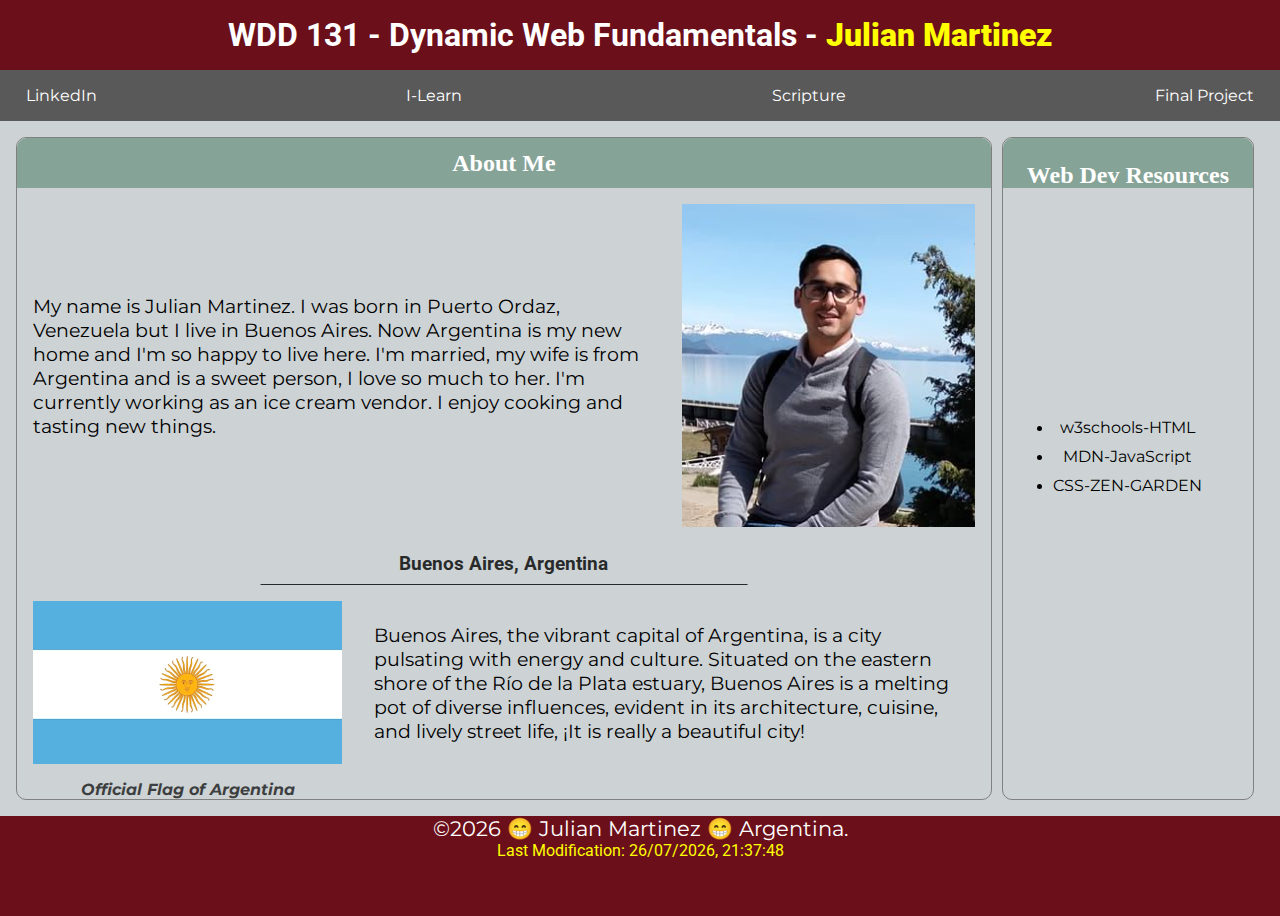
<file: index.html>
<!DOCTYPE html>
<html lang="en">
<head>
    <meta charset="UTF-8">
    <meta name="viewport" content="width=device-width, initial-scale=1.0">
    <title>WDD 131 - Dynamic Web Fundamentals - Julian Martinez</title>
    <meta name="description" content="creation of programming porfolio, WDD 131, Dynamic Web Fundamentals">
    <meta name="author" content="Julian Martinez">
    <link rel="shortcut icon" href="images/byu-idaho.png">
    <link rel="stylesheet" href="styles/base.css">
    <script defer src="scripts/getdates.js"></script>
</head>
<body>
    <header>
        <h1>WDD 131 - Dynamic Web Fundamentals - <b>Julian Martinez</b></h1>
        <nav>
            <ul class="menu-father">
                <li class="menu-son"><a href="https://www.linkedin.com/in/julian-daniel-martinez/" target="_blank">LinkedIn</a></li>
                <li class="menu-son"><a href="https://byui.instructure.com/" target="_blank">I-Learn</a></li>
                <li class="menu-son"><a href="https://www.churchofjesuschrist.org/study/scriptures/bofm/1-ne/3?lang=eng&id=p7#p7" target="_blank">Scripture</a></li>
                <li class="menu-son"><a href="#" target="_blank">Final Project</a></li>
            </ul>
        </nav>
    </header>
    <main class="grid-container">
        <section class="card1">
            <h2 class="title-about-me">About Me</h2>
            <div class="description-about-me">
                <p class="description"> My name is Julian Martinez. I was born in Puerto Ordaz, Venezuela but I live in Buenos Aires. Now Argentina is my new home and I'm so happy to live here. I'm married, my wife is from Argentina and is a sweet person, I love so much to her. I'm currently working as an ice cream vendor. I enjoy cooking and tasting new things.</p>
                <img src="images/me.png" alt="me-julian" class="julian">
            </div>
            <h3 class="title-argentina-country">Buenos Aires, Argentina</h3>
            <div class="description-my-country">
                <img src="images/argentina-flag.png" alt="argentina-flag" class="argentina-flag">
                <p class="description-argentina"> Buenos Aires, the vibrant capital of Argentina, is a city pulsating with energy and culture. Situated on the eastern shore of the Río de la Plata estuary, Buenos Aires is a melting pot of diverse influences, evident in its architecture, cuisine, and lively street life, ¡It is really a beautiful city! </p>
                <h4 class="official-flag-argentina"> Official Flag of Argentina</h4>
            </div>
        </section> 
        <section class="card2">
            <h2 class="title-web-dev-resources">Web Dev Resources</h2>
            <ul class="options-web-dev">
                <li><a href="https://www.w3schools.com/html/html5_semantic_elements.asp" target="_blank">w3schools-HTML</a></li>
                <li><a href="https://developer.mozilla.org/en-US/docs/Web/JavaScript/Data_structures" target="_blank">MDN-JavaScript</a></li>
                <li><a href="https://www.csszengarden.com/pages/alldesigns/?pg=1" target="_blank">CSS-ZEN-GARDEN</a></li>
            </ul>
        </section>
    </main>
    <footer>
       <p>&copy;<span id="currentyear"></span> 😁 Julian Martinez 😁 Argentina.</p>
        <p id="lastModified"></p>
    </footer>
</body>
</html>
</file>
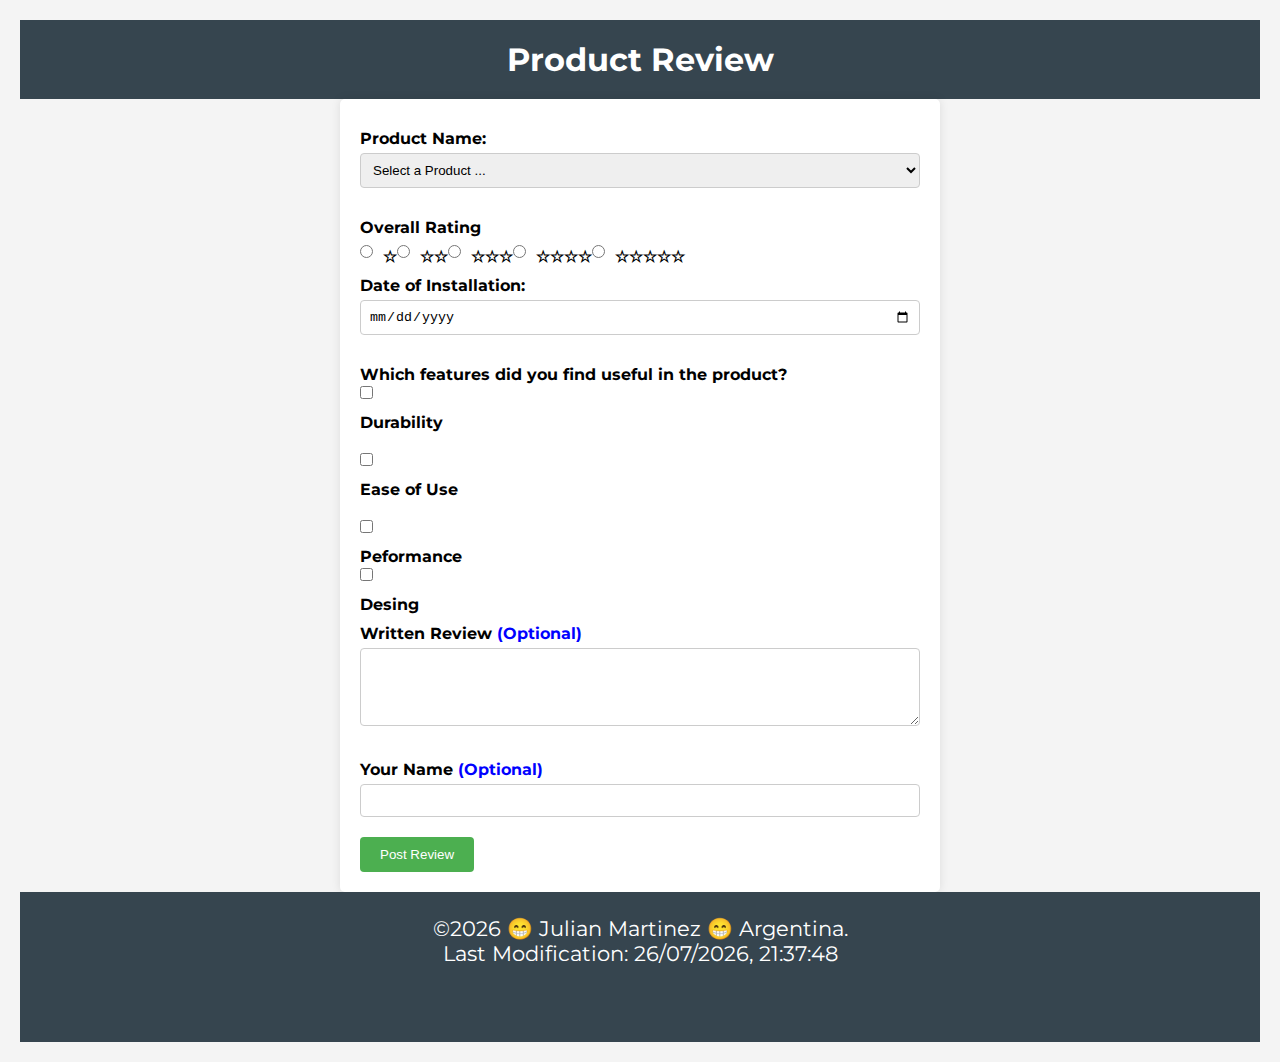
<file: form.html>
<!DOCTYPE html>
<html lang="en">
<head>
    <meta charset="UTF-8">
    <meta name="viewport" content="width=device-width, initial-scale=1.0">
    <title>Product Review</title>
    <meta name="description" content="creation of programming porfolio, WDD 131, Dynamic Web Fundamentals">
    <meta name="author" content="Julian Martinez">
    <link rel="shortcut icon" href="images/byu-idaho.png">
    <link rel="stylesheet" href="styles/form.css">
    <script  defer src="scripts/form.js"></script>
</head>
<body>
    <header>
        <h1>Product Review</h1>
    </header>
    <div class="container">
        <form action="review.html" method="get">
            <!-- Product Name -->
            <label for="product">Product Name:</label>
            <select id="product" name="product" required>
                <option value="" disabled selected>Select a Product ...</option>
                <!-- Options will be dynamically added here by JavaScript -->
            </select>

            <!-- Overall Rating -->
            <label>Overall Rating</label>
            <div class="rating">
                <input type="radio" id="star1" name="rating" value="1" required>
                <label for="star1">☆</label>
                <input type="radio" id="star2" name="rating" value="2">
                <label for="star2">☆☆</label>
                <input type="radio" id="star3" name="rating" value="3">
                <label for="star3">☆☆☆</label>
                <input type="radio" id="star4" name="rating" value="4">
                <label for="star4">☆☆☆☆</label>
                <input type="radio" id="star5" name="rating" value="5">
                <label for="star5">☆☆☆☆☆</label>
            </div>

            <!-- Date of Installation -->
            <label for="installation-date">Date of Installation:</label>
            <input type="date" id="installation-date" name="installation-date" required>

            <!-- Funciones útiles -->
            <label>Which features did you find useful in the product?</label>
            <div>
                <input type="checkbox" id="feature1" name="features" value="Función 1">
                <label for="feature1"> Durability</label><br>
                <input type="checkbox" id="feature2" name="features" value="Función 2">
                <label for="feature2"> Ease of Use</label><br>
                <input type="checkbox" id="feature3" name="features" value="Función 3">
                <label for="feature3">Peformance</label>
                <input type="checkbox" id="feature4" name="features" value="Función 4">
                <label for="feature3"> Desing</label>
            </div>

            <!-- Written Review -->
            <label for="review">Written Review<span> (Optional)</span></label>
            <textarea id="review" name="review" rows="4"></textarea>

            <!-- Your Name -->
            <label for="username">Your Name<span> (Optional)</span></label>
            <input type="text" id="username" name="username">

            <!-- Form Submit Button -->
            <input type="submit" value="Post Review">
        </form>
    </div>
    <footer>
        <p>&copy;<span id="currentyear"></span> 😁 Julian Martinez 😁 Argentina.</p>
        <p id="lastModified"></p>
    </footer>
</body>
</html>
</file>
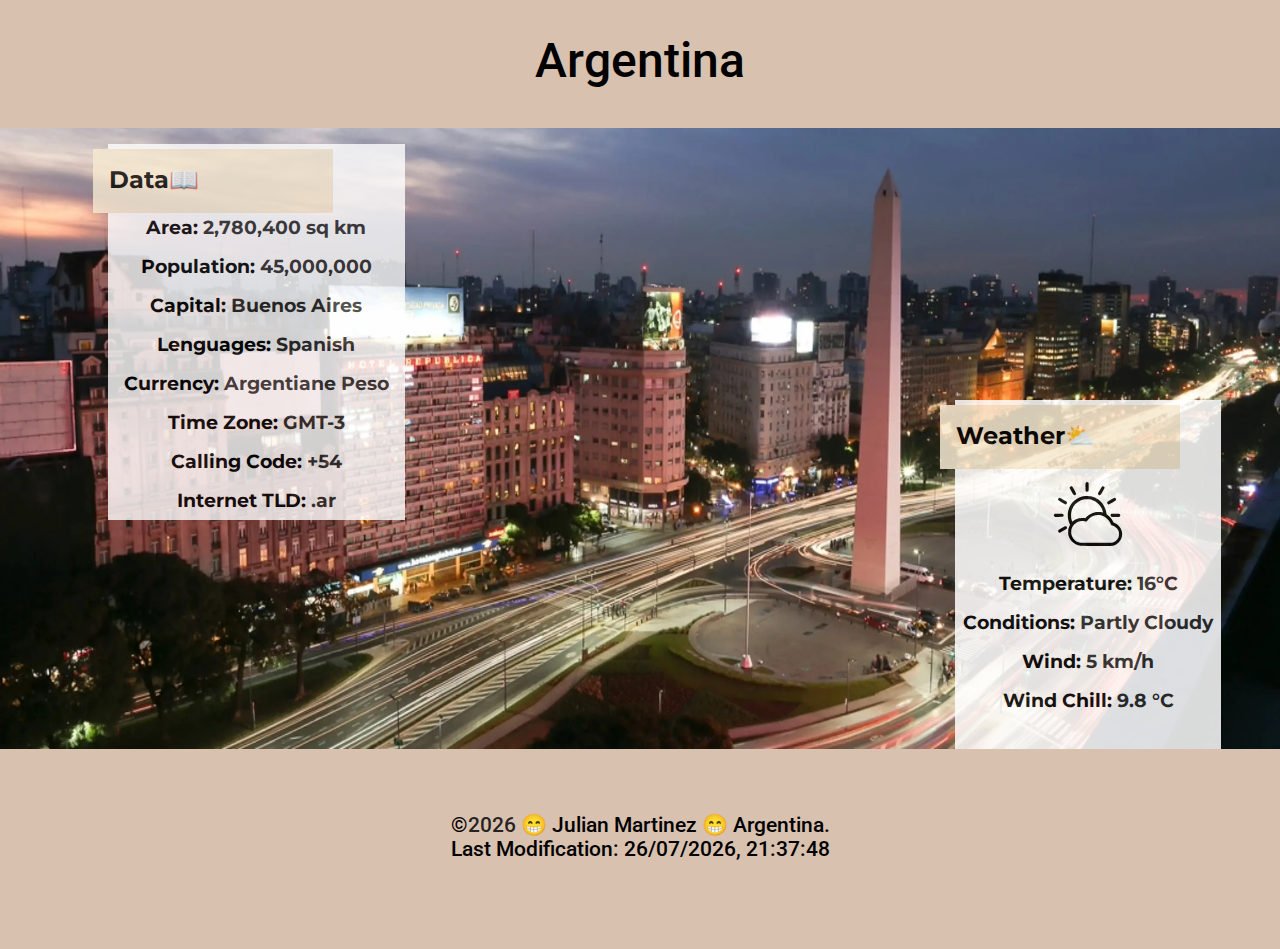
<file: place.html>
<!DOCTYPE html>
<html lang="en">
<head>
    <meta charset="UTF-8">
    <meta name="viewport" content="width=device-width, initial-scale=1.0">
    <title>Argentina</title>
    <meta name="description" content="creation of country page, WDD 131, Dynamic Web Fundamentals">
    <meta name="author" content="Julian Martinez">
    <link rel="shortcut icon" href="images/byu-idaho.png">
    <link rel="preconnect" href="https://fonts.googleapis.com">
    <link rel="preconnect" href="https://fonts.gstatic.com" crossorigin>
    <link href="https://fonts.googleapis.com/css2?family=Montserrat:ital,wght@0,100..900;1,100..900&family=Roboto:ital,wght@0,100;0,300;0,400;0,500;0,700;0,900;1,100;1,300;1,400;1,500;1,700;1,900&display=swap" rel="stylesheet">
    <link rel="stylesheet" href="styles/place.css">
    <link rel="stylesheet" href="styles/place-large.css">
    <script defer src="scripts/place.js"></script>
</head>
<body>
    <header>
        <h1>Argentina</h1>
    </header>
    <main class="container-grid">
        <div class="hero-container">
            <picture class="hero">
                <source media="(max-width: 739px)" srcset="./images/place/obelisco-noche.webp" />
                <source media="(min-width: 740px)" srcset="./images/place/obelisco_9_julio_horizontal.webp"/>
                <img src="./images/place/obelisco-noche.webp" alt="obelisco-noche"/>
            </picture>
            <section class="data">
                <h2 class="data-title">Data</h2>
                 <h3>Area: <span>2,780,400 sq km</span></h3>
                <h3>Population: <span>45,000,000</span></h3>
                <h3>Capital: <span>Buenos Aires</span></h3>
                <h3>Lenguages: <span>Spanish</span></h3>
                <h3>Currency: <span>Argentiane Peso</span></h3>
                <h3>Time Zone: <span>GMT-3</span></h3>
                <h3>Calling Code: <span>+54</span></h3>
                <h3>Internet TLD: <span>.ar</span></h3>
            </section>
            <section class="weather">
                <h2 class="weather-title">Weather</h2>
                <picture class="hero-2">
                    <source media="(max-width: 739px)" srcset="./images/place/clima.svg"/>
                    <img src="./images/place/clima.svg" alt="sun-and-cloud" class="sun"/>
                </picture>
                <h3>Temperature: <span> 16°C </span></h3>
                <h3>Conditions: <span> Partly Cloudy</span></h3>
                <h3>Wind: <span> 5 km/h </span></h3>
                <h3>Wind Chill: <span id="windChill"></span></h3>
            </section>
            </div>
        </main>
        <footer>
            <p>&copy;<span id="currentyear"></span> 😁 Julian Martinez 😁 Argentina.</p>
            <p id="lastModified"></p>
    </footer>
</body>
</html>
</file>
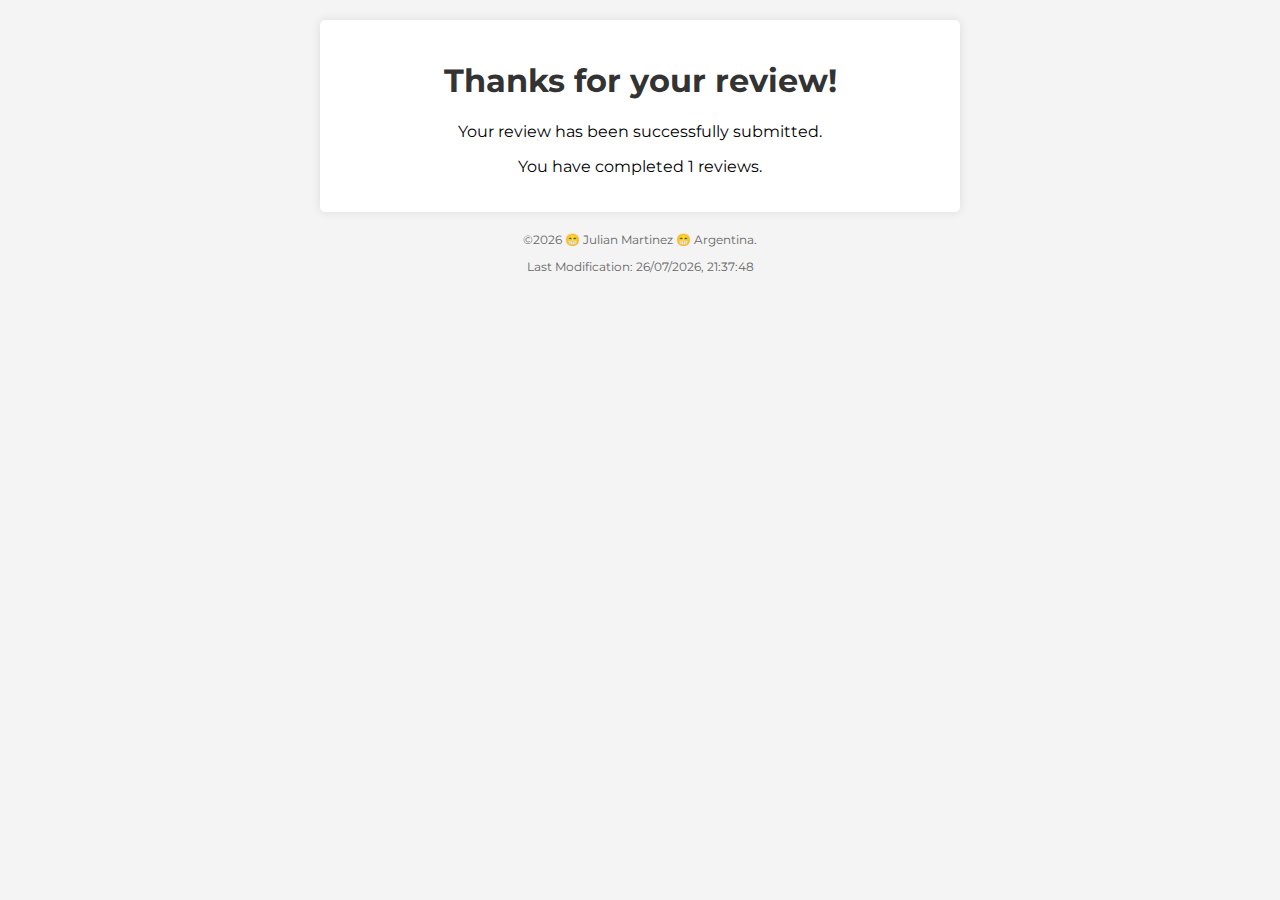
<file: review.html>
<!DOCTYPE html>
<html lang="en">
<head>
    <meta charset="UTF-8">
    <meta name="viewport" content="width=device-width, initial-scale=1.0">
    <title>Review Confirmation</title>
    <link rel="stylesheet" href="styles/review.css">
    <script defer src="scripts/review.js"></script>
</head>
<body>
    <div class="container">
        <h1>Thanks for your review!</h1>
        <p>Your review has been successfully submitted.</p>
        <p id="review-count"></p>
    </div>
    <footer>
        <p>&copy;<span id="currentyear"></span> 😁 Julian Martinez 😁 Argentina.</p>
        <p id="lastModified"></p>
    </footer>
</body>
</html>
</file>
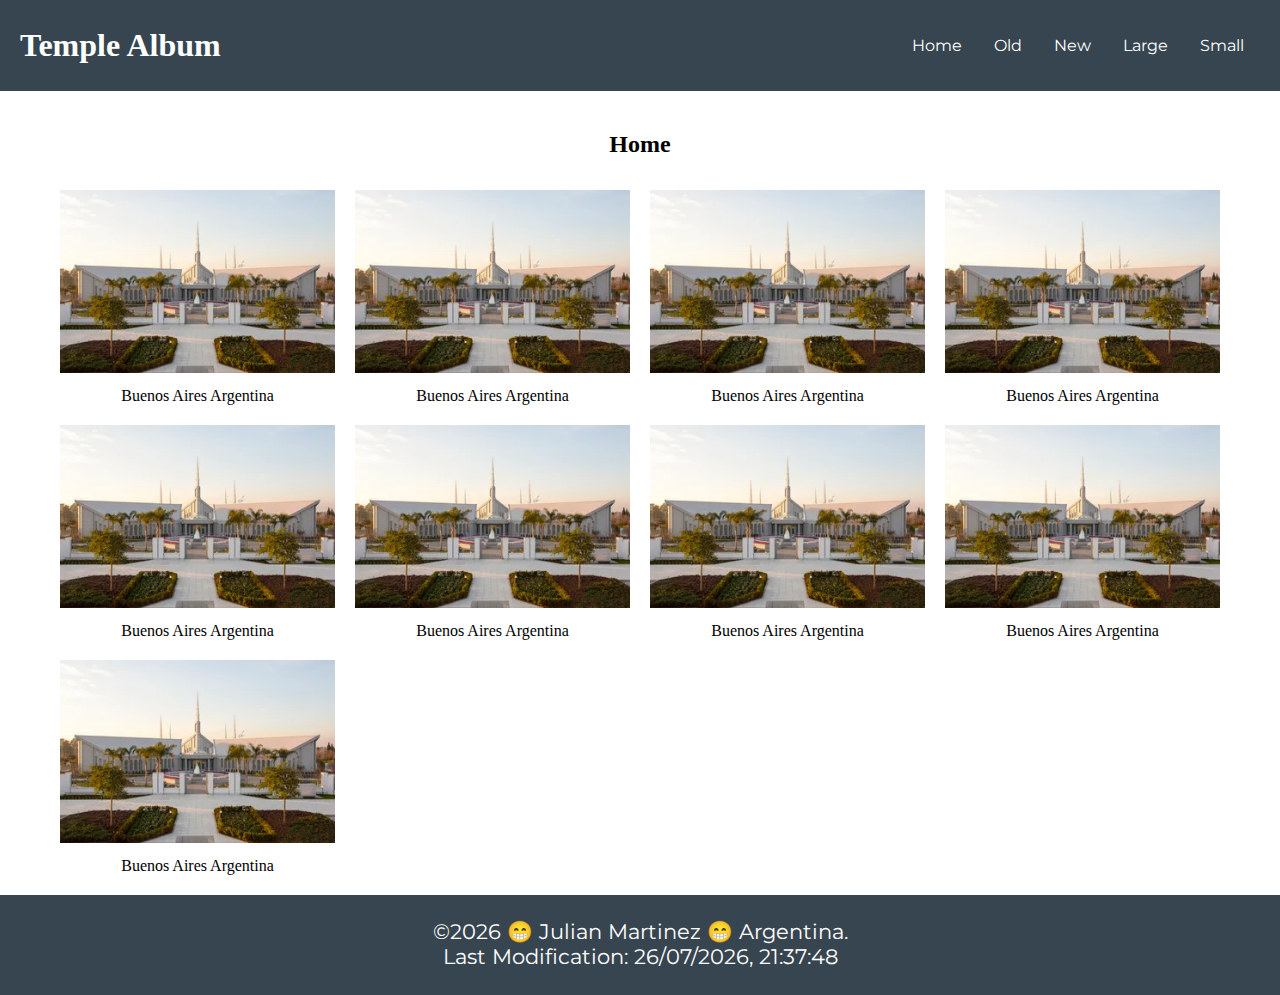
<file: temples.html>
<!DOCTYPE html>
<html lang="en">
<head>
    <meta charset="UTF-8">
    <meta name="viewport" content="width=device-width, initial-scale=1.0">
    <title>Temple Album</title>
    <meta name="description" content="creation of programming porfolio, WDD 131, Dynamic Web Fundamentals">
    <meta name="author" content="Julian Martinez">
    <link rel="shortcut icon" href="images/byu-idaho.png">
    <link rel="stylesheet" href="styles/temples.css">
    <link rel="stylesheet" href="styles/temples-large.css">
    <script defer src="scripts/temples.js"></script>
</head>
<body>
    <header>
        <h1>Temple Album</h1>
        <button id="menu"></button>
        <nav class="navigation">
            <a href="#">Home</a>
            <a href="#">Old</a>
            <a href="#">New</a>
            <a href="#">Large</a>
            <a href="#">Small</a>
        </nav>
    </header>
    <main>
        <div class="container">
            <h2 id="heading-element">Home</h2>
            <div class="figure-container">
                <figure><img src="./images/buenos_aires_argentina_temple.webp" alt="Buenos-Aires-Temple">
                    <figcaption>Buenos Aires Argentina</figcaption>
                    </figure>
                    <figure><img src="./images/buenos_aires_argentina_temple.webp" alt="Buenos-Aires-Temple">
                        <figcaption>Buenos Aires Argentina</figcaption>
                    </figure>
                    <figure><img src="./images/buenos_aires_argentina_temple.webp" alt="Buenos-Aires-Temple">
                        <figcaption>Buenos Aires Argentina</figcaption>
                    </figure>
                    <figure><img src="./images/buenos_aires_argentina_temple.webp" alt="Buenos-Aires-Temple">
                        <figcaption>Buenos Aires Argentina</figcaption>
                    </figure>
                    <figure><img src="./images/buenos_aires_argentina_temple.webp" alt="Buenos-Aires-Temple">
                        <figcaption>Buenos Aires Argentina</figcaption>
                    </figure>
                    <figure><img src="./images/buenos_aires_argentina_temple.webp" alt="Buenos-Aires-Temple">
                        <figcaption>Buenos Aires Argentina</figcaption>
                    </figure>
                    <figure><img src="./images/buenos_aires_argentina_temple.webp" alt="Buenos-Aires-Temple">
                        <figcaption>Buenos Aires Argentina</figcaption>
                    </figure>
                    <figure><img src="./images/buenos_aires_argentina_temple.webp" alt="Buenos-Aires-Temple">
                        <figcaption>Buenos Aires Argentina</figcaption>
                    </figure>
                    <figure><img src="./images/buenos_aires_argentina_temple.webp" alt="Buenos-Aires-Temple">
                        <figcaption>Buenos Aires Argentina</figcaption>
                    </figure>
            </div>
        </div>
    </main>
    <footer>
        <p>&copy;<span id="currentyear"></span> 😁 Julian Martinez 😁 Argentina.</p>
        <p id="lastModified"></p>
    </footer>
</body>
</html>
</file>
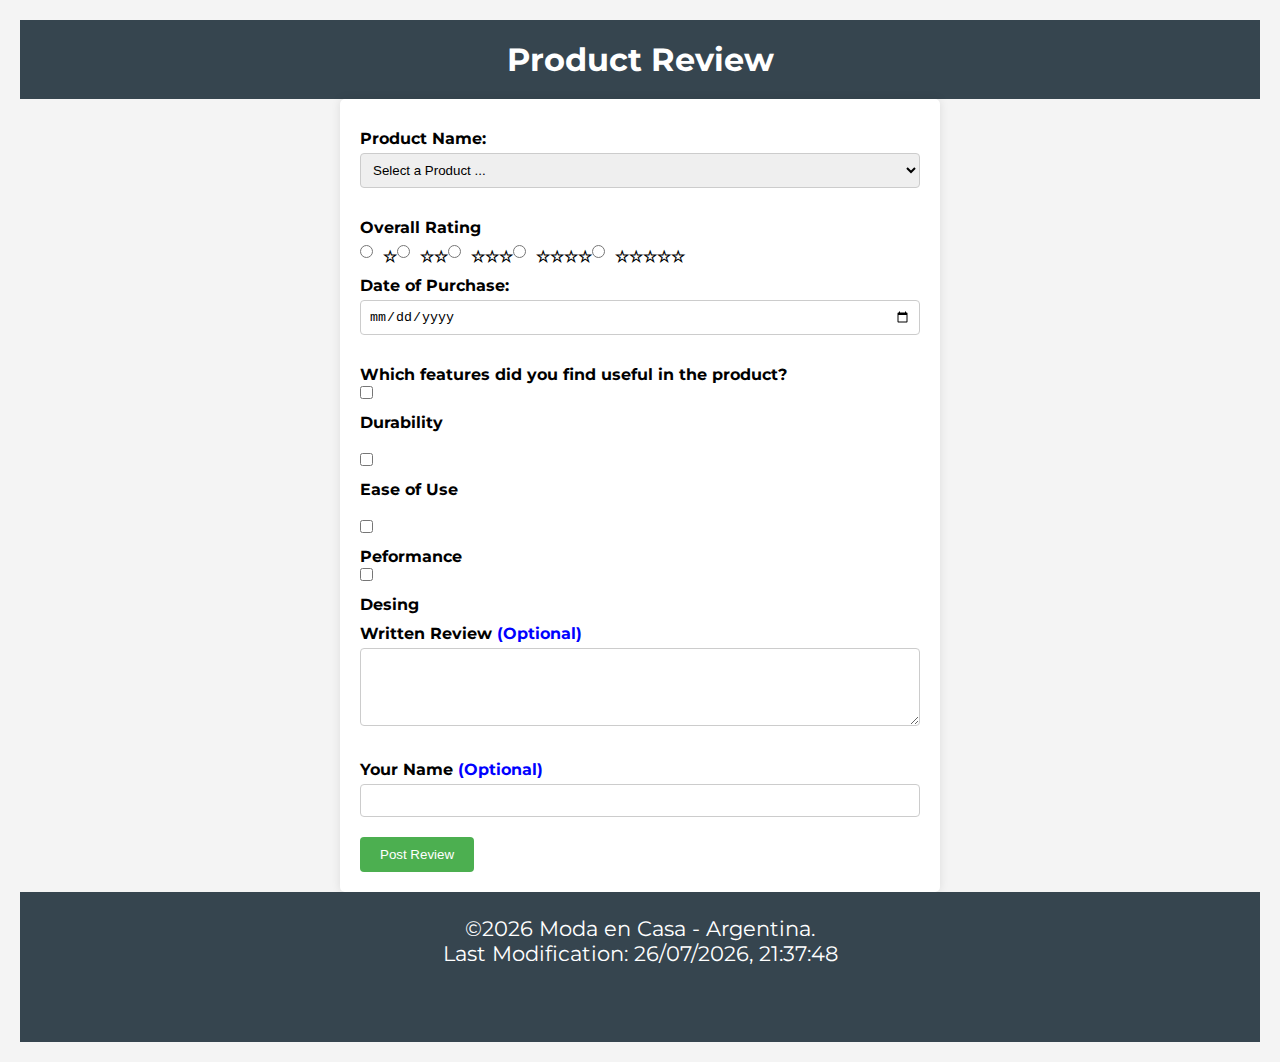
<file: project-moda-en-casa/form.html>
<!DOCTYPE html>
<html lang="en">
<head>
    <meta charset="UTF-8">
    <meta name="viewport" content="width=device-width, initial-scale=1.0">
    <title>Product Review - Moda en Casa</title>
    <meta name="description" content="creation of programming porfolio, WDD 131, Dynamic Web Fundamentals">
    <meta name="author" content="Julian Martinez">
    <link rel="stylesheet" href="styles/form.css">
    <script  defer src="scripts/form.js"></script>
</head>
<body>
    <header>
        <h1>Product Review</h1>
    </header>
    <div class="container">
        <form action="review.html" method="get">
            <!-- Product Name -->
            <label for="product">Product Name:</label>
            <select id="product" name="product" required>
                <option value="" disabled selected>Select a Product ...</option>
                <!-- Options will be dynamically added here by JavaScript -->
            </select>

            <!-- Overall Rating -->
            <label>Overall Rating</label>
            <div class="rating">
                <input type="radio" id="star1" name="rating" value="1" required>
                <label for="star1">☆</label>
                <input type="radio" id="star2" name="rating" value="2">
                <label for="star2">☆☆</label>
                <input type="radio" id="star3" name="rating" value="3">
                <label for="star3">☆☆☆</label>
                <input type="radio" id="star4" name="rating" value="4">
                <label for="star4">☆☆☆☆</label>
                <input type="radio" id="star5" name="rating" value="5">
                <label for="star5">☆☆☆☆☆</label>
            </div>

            <!-- Date of Installation -->
            <label for="installation-date">Date of Purchase:</label>
            <input type="date" id="installation-date" name="installation-date" required>

            <!-- Funciones útiles -->
            <label>Which features did you find useful in the product?</label>
            <div>
                <input type="checkbox" id="feature1" name="features" value="Función 1">
                <label for="feature1"> Durability</label><br>
                <input type="checkbox" id="feature2" name="features" value="Función 2">
                <label for="feature2"> Ease of Use</label><br>
                <input type="checkbox" id="feature3" name="features" value="Función 3">
                <label for="feature3">Peformance</label>
                <input type="checkbox" id="feature4" name="features" value="Función 4">
                <label for="feature3"> Desing</label>
            </div>

            <!-- Written Review -->
            <label for="review">Written Review<span> (Optional)</span></label>
            <textarea id="review" name="review" rows="4"></textarea>

            <!-- Your Name -->
            <label for="username">Your Name<span> (Optional)</span></label>
            <input type="text" id="username" name="username">

            <!-- Form Submit Button -->
            <input type="submit" value="Post Review">
        </form>
    </div>
    <footer>
        <p>&copy;<span id="currentyear"></span> Moda en Casa - Argentina.</p>
        <p id="lastModified"></p>
    </footer>
</body>
</html>
</file>
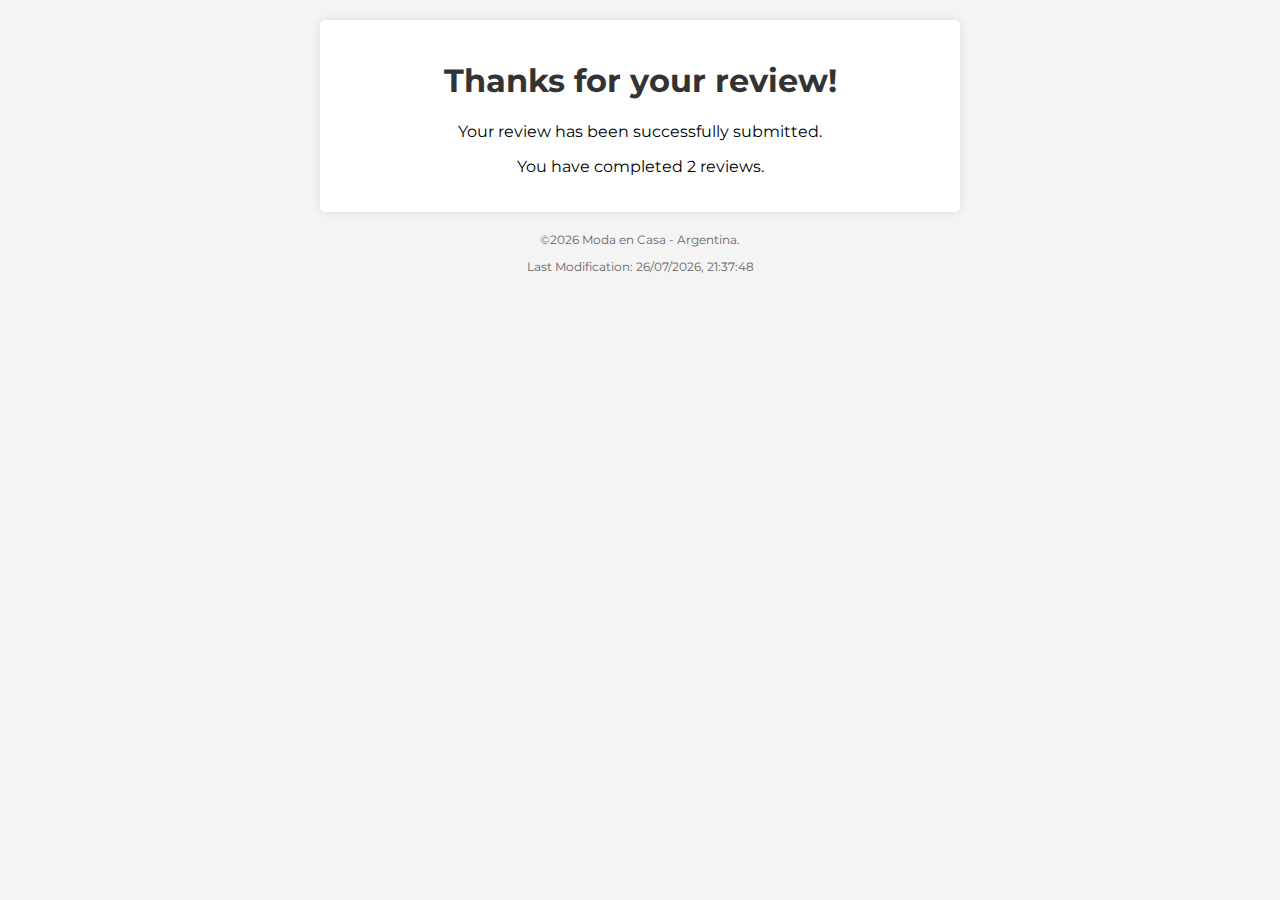
<file: project-moda-en-casa/review.html>
<!DOCTYPE html>
<html lang="en">
<head>
    <meta charset="UTF-8">
    <meta name="viewport" content="width=device-width, initial-scale=1.0">
    <title>Review Confirmation - Moda en Casa</title>
    <meta name="description" content="creation of programming porfolio, WDD 131, Dynamic Web Fundamentals">
    <meta name="author" content="Julian Martinez">
    <link rel="stylesheet" href="styles/review.css">
    <script defer src="scripts/review.js"></script>
</head>
<body>
    <div class="container">
        <h1>Thanks for your review!</h1>
        <p>Your review has been successfully submitted.</p>
        <p id="review-count"></p>
    </div>
    <footer>
        <p>&copy;<span id="currentyear"></span> Moda en Casa - Argentina.</p>
        <p id="lastModified"></p>
    </footer>
</body>
</html>
</file>
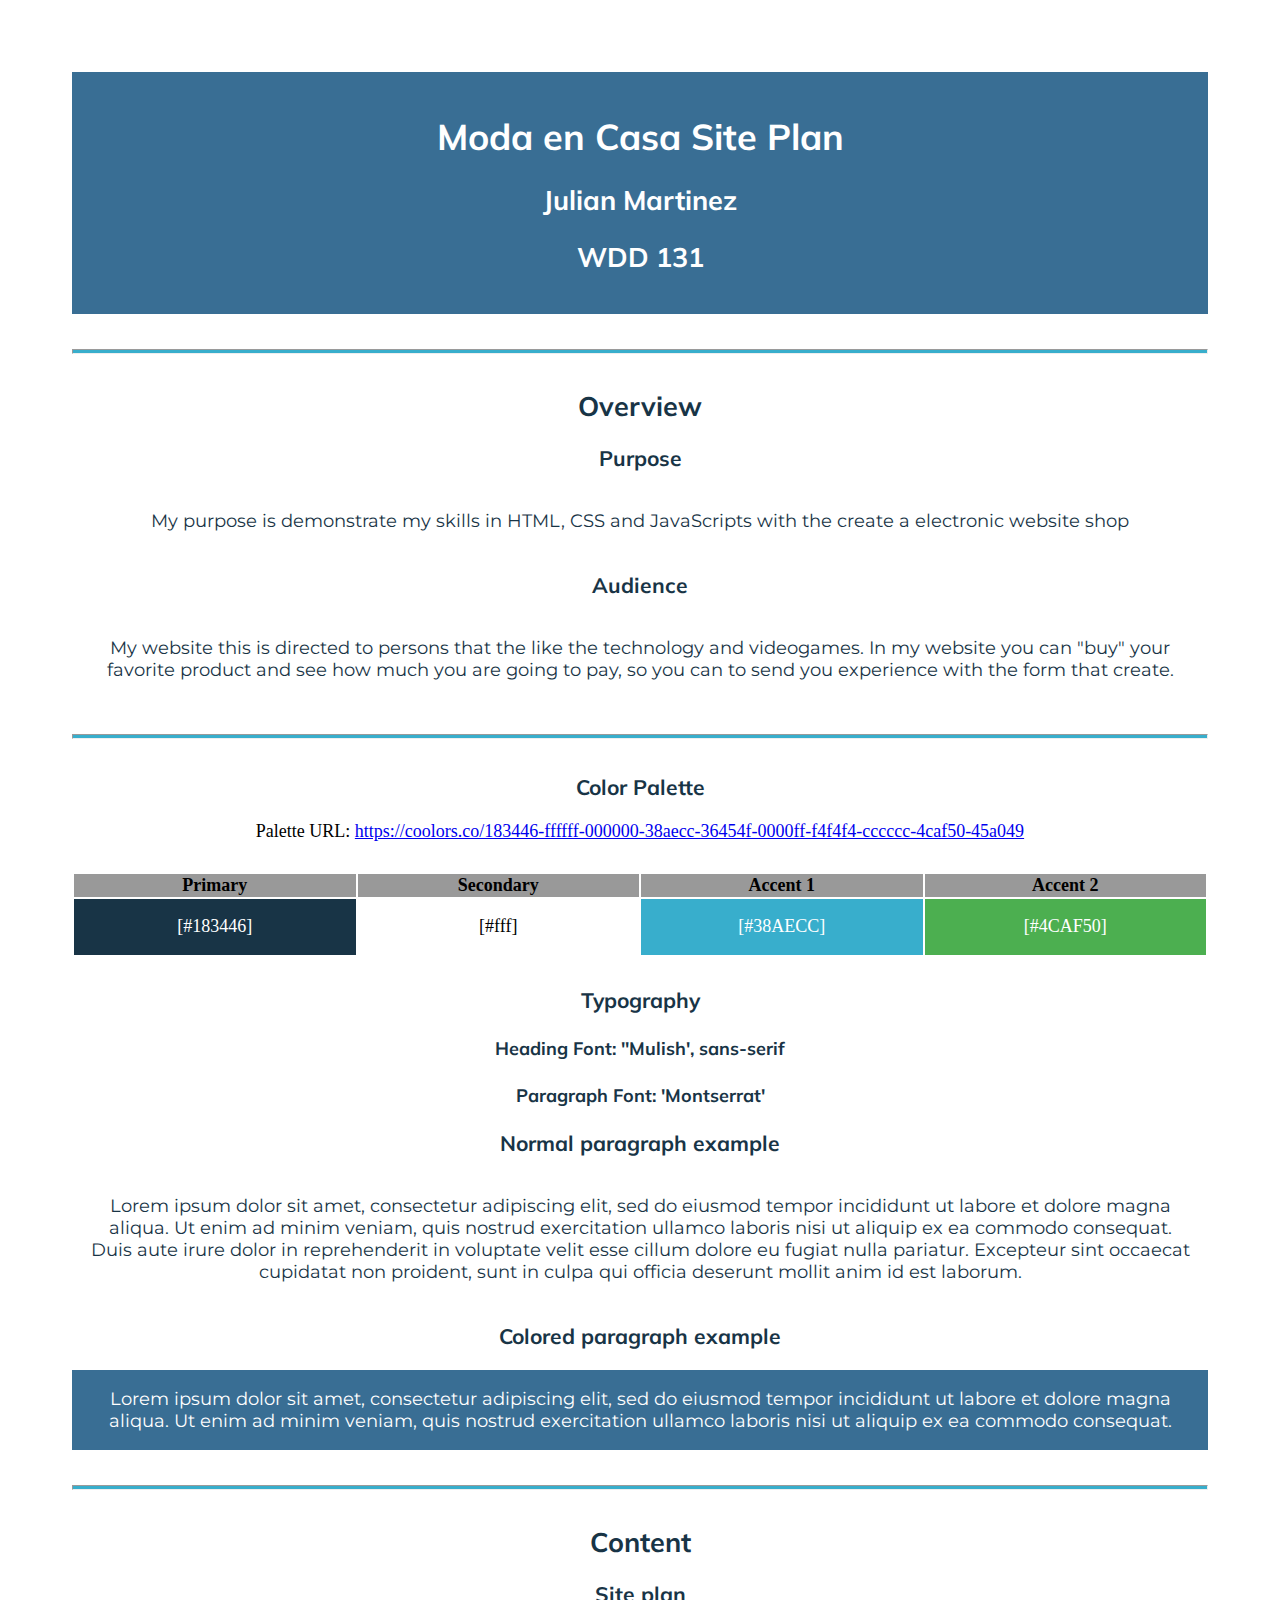
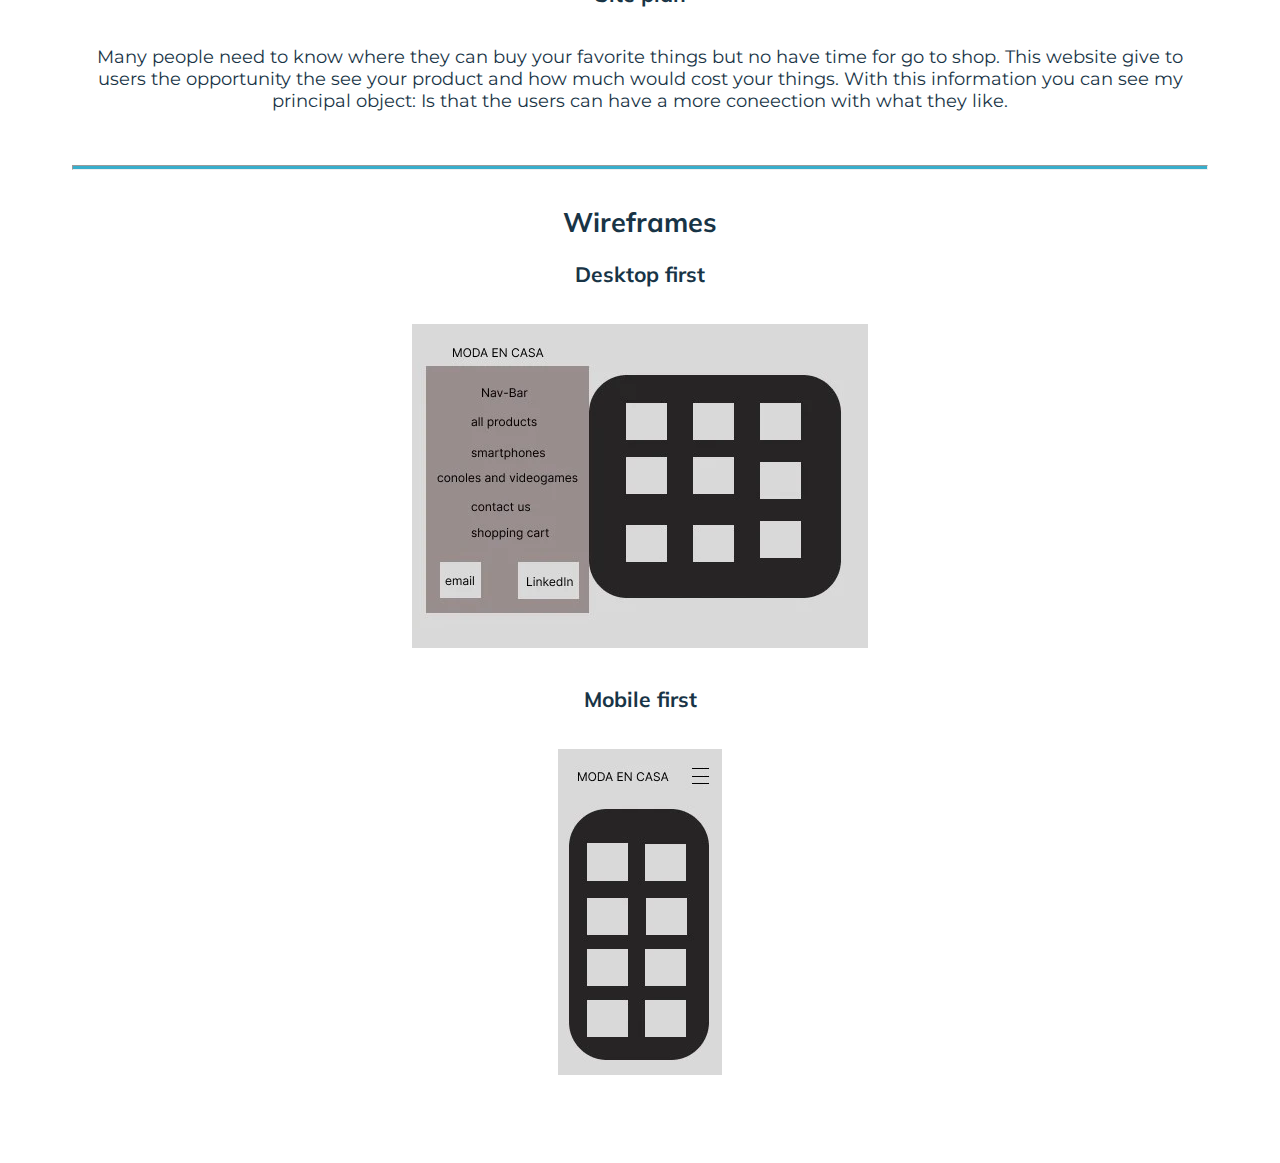
<file: project-moda-en-casa/site-plan.html>
<!DOCTYPE html>
<html lang="en-us">
    
  <head>
    <meta charset="utf-8">
    <title>Moda en Casa</title>
    <link type="text/css" rel="stylesheet" href="styles/site-plan.css">
  </head>

  <body>
    <header>
      <h1>Moda en Casa Site Plan</h1>
      <h2>Julian Martinez</h2>
      <h2>WDD 131</h2>
    </header>
    <main>
      <hr>
      <h2>Overview</h2>
      <h3>Purpose</h3>
      <p>My purpose is demonstrate my skills in HTML, CSS and JavaScripts with the create a electronic website shop</p> 
      <h3>Audience</h3>
      <p>My website this is directed to persons that the like the technology and videogames. In my website you can "buy" your favorite product and see how much you are going to pay, so you can to send you experience with the form that create.</p> 
      <hr>
      <h3>
        Color Palette
      </h3>
      Palette URL: <a href="https://coolors.co/396e94-e7c24f-a43312-381d2a-aabd8c" target="_blank">https://coolors.co/183446-ffffff-000000-38aecc-36454f-0000ff-f4f4f4-cccccc-4caf50-45a049</a>


      <table class="colors">
        <tr><th>Primary</th><th>Secondary</th><th>Accent 1</th><th>Accent 2</th></tr>
        <tr><td class="primary">[#183446]</td><td class="secondary">[#fff]</td><td class="accent1">[#38AECC]</td><td class="accent2">[#4CAF50]</td></tr>
      </table>
      <h3>
        Typography
      </h3>
      <h4>
        Heading Font: ''Mulish', sans-serif 
      </h4>
      <h4>
        Paragraph Font: 'Montserrat' 
      </h4>
      <h3>
        Normal paragraph example
      </h3>
      <p>
        Lorem ipsum dolor sit amet, consectetur adipiscing elit, sed do eiusmod tempor incididunt ut labore et dolore magna aliqua. Ut enim ad minim veniam, quis nostrud exercitation ullamco laboris nisi ut aliquip ex ea commodo consequat. Duis aute irure dolor in reprehenderit in voluptate velit esse cillum dolore eu fugiat nulla pariatur. Excepteur sint occaecat cupidatat non proident, sunt in culpa qui officia deserunt mollit anim id est laborum.
      </p>
      <h3>
        Colored paragraph example
      </h3>
      <p class="colored">
        Lorem ipsum dolor sit amet, consectetur adipiscing elit, sed do eiusmod tempor incididunt ut labore et dolore magna aliqua. Ut enim ad minim veniam, quis nostrud exercitation ullamco laboris nisi ut aliquip ex ea commodo consequat. 
      </p>
      <!-- --------Content Section -------------- -->
      <hr>
      <h2>
        Content
      </h2>

      <h3>Site plan</h3>
      <p>
        Many people need to know where they can buy your favorite things but no have time for go to shop.

        This website give to users the opportunity the see your product and how much would cost your things.

        With this information you can see my principal object: Is that the users can have a more coneection with what they like.
      </p>
      <hr>
      <h2>
        Wireframes
      </h2>

      <h3>Desktop first</h3>
      <img src="./images/site-plan/DESKTOP-FIRST.webp" alt="home-page-desktop wireframe" loading="lazy">

      <h3>Mobile first</h3>
      <img src="./images/site-plan/MOBILE-FIRST.webp" alt="home-page-mobile wireframe" loading="lazy">
    </main>
  </body>

</html>
</file>
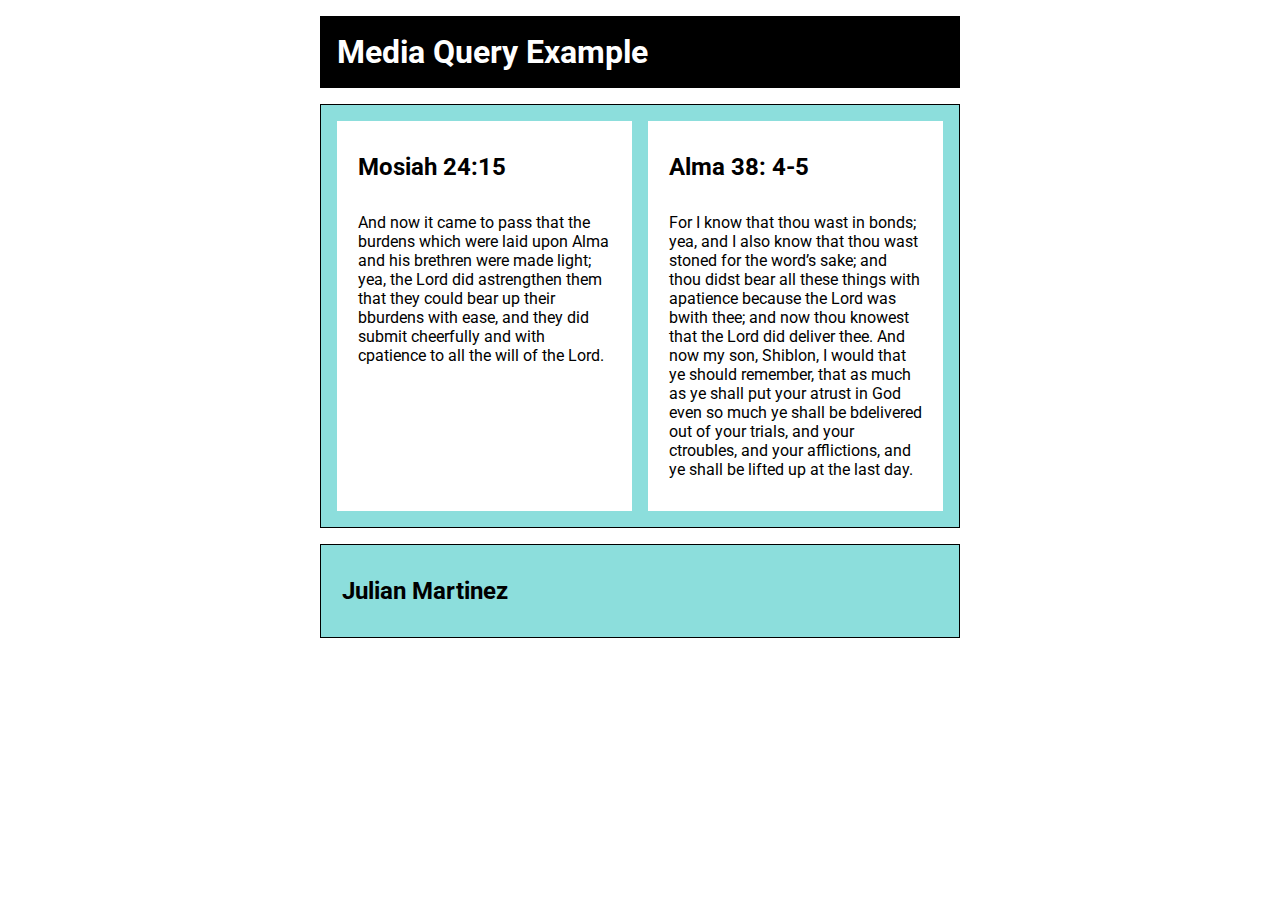
<file: week02/media-query.html>
<!DOCTYPE html>
<html lang="en">
<head>
    <meta charset="UTF-8">
    <meta name="viewport" content="width=device-width, initial-scale=1.0">
    <title>Media Query</title>
    <meta name="description" content="Media query learning activity example page.">
    <meta name="author" content="Julian Martinez">
    <link rel="shortcut icon" href="../images/byu-idaho.png" type="image/x-icon">
    <link rel="stylesheet" href="styles/media-query.css">
    <link rel="stylesheet" href="styles/media-query-large.css">
</head>
<body>
    <header>
        <h1>Media Query Example</h1>
    </header>
    <main>
        <section>
            <h2>Mosiah 24:15</h2>
            <p>And now it came to pass that the burdens which were laid upon Alma and his brethren were made light; yea, the Lord did astrengthen them that they could bear up their bburdens with ease, and they did submit cheerfully and with cpatience to all the will of the Lord.</p>
        </section>
        <section>
            <h2>Alma 38: 4-5</h2>
            <p>For I know that thou wast in bonds; yea, and I also know that thou wast stoned for the word’s sake; and thou didst bear all these things with apatience because the Lord was bwith thee; and now thou knowest that the Lord did deliver thee. And now my son, Shiblon, I would that ye should remember, that as much as ye shall put your atrust in God even so much ye shall be bdelivered out of your trials, and your ctroubles, and your afflictions, and ye shall be lifted up at the last day.</p>
        </section>
    </main>
    <footer>
        <h2>Julian Martinez</h2>
    </footer>
</body>
</html>
</file>
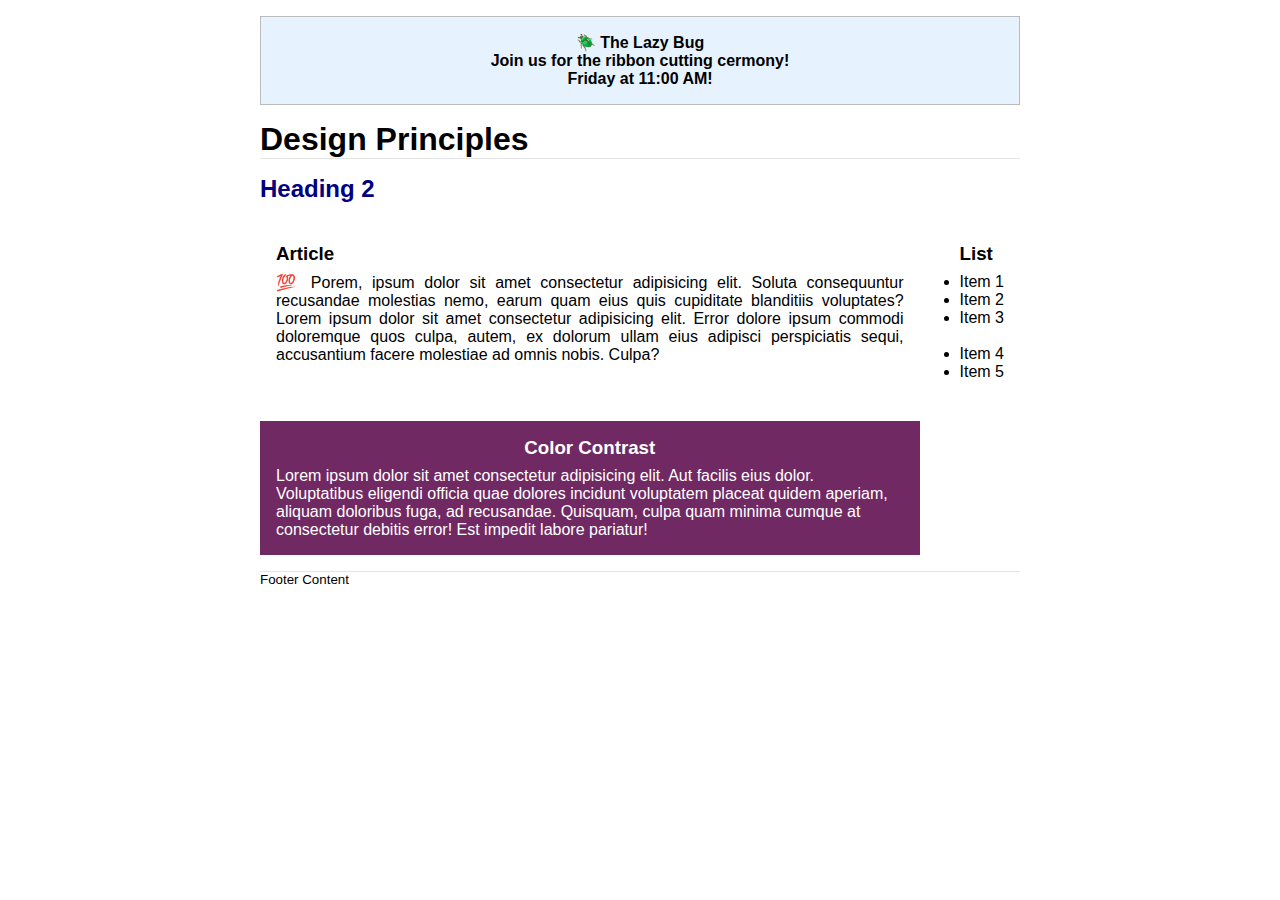
<file: week03/desing.html>
<!DOCTYPE html>
<html lang="en">
<head>
    <meta charset="UTF-8">
    <meta name="viewport" content="width=device-width, initial-scale=1.0">
    <title>Desing</title>
    <link rel="stylesheet" href="./style/desing.css">
</head>
<body>
    <header>
        <div class="banner">🪲 The Lazy Bug<br>Join us for the ribbon cutting cermony!<br>Friday at 11:00 AM!</div>
        <h1>Design Principles</h1>
    </header>
    <main>
        <h2>Heading 2</h2>
        <section class="colum1">
            <h3>Article</h3>
            <article>
                <p>💯 Porem, ipsum dolor sit amet consectetur adipisicing elit. Soluta consequuntur recusandae molestias nemo, earum quam eius quis cupiditate blanditiis voluptates? Lorem ipsum dolor sit amet consectetur adipisicing elit. Error dolore ipsum commodi doloremque quos culpa, autem, ex dolorum ullam eius adipisci perspiciatis sequi, accusantium facere molestiae ad omnis nobis. Culpa?</p>
            </article>
        </section>
        <section class="colum2">
            <h3>List</h3>
            <ul>
                <li>Item 1</li>
                <li>Item 2</li>
                <li>Item 3<br><br></li>
                <li>Item 4</li>
                <li>Item 5</li>
            </ul>
        </section>
        <div class="callout">
            <h3>Color Contrast</h3>
            <p>Lorem ipsum dolor sit amet consectetur adipisicing elit. Aut facilis eius dolor. Voluptatibus eligendi officia quae dolores incidunt voluptatem placeat quidem aperiam, aliquam doloribus fuga, ad recusandae. Quisquam, culpa quam minima cumque at consectetur debitis error! Est impedit labore pariatur!</p>
        </div>
    </main>
    <footer>
        Footer Content
    </footer>
</body>
</html>
</file>
<file: styles/base.css>
@import url('https://fonts.googleapis.com/css2?family=Montserrat:ital,wght@0,100..900;1,100..900&family=Roboto:ital,wght@0,100;0,300;0,400;0,500;0,700;0,900;1,100;1,300;1,400;1,500;1,700;1,900&display=swap');

* {
    margin: 0;
    padding: 0;
    box-sizing: border-box;
}

a {
    text-decoration: none;
    list-style-type: none;
    font-family: montserrat; 
}

/*Desing the header*/

header{
    text-align: center;
    background-color: #6b0f1a;
    color: white;
}

h1{
    padding: 1rem;
    font-family: roboto;
}

b{
    color: yellow;
}

nav{
    padding: 1rem;
    background-color: #595959;
}

.menu-father{
    list-style-type: none;
    margin: 0;
    padding: 0;
    display: flex;
    justify-content: space-between;
}

.menu-father a{
    color: white;
    transition: color 0.3s ease-in-out;
}

.menu-father a:hover{
    color: black;
}

.menu-son{
    margin: 0 10px;
}

/*Desing the main*/
.grid-container{
    padding: 1rem;
    display: grid;
    grid-template-columns: auto auto auto;
    gap: 10px;
    background-color: #CDD3D5;
}

.card1{
    grid-column: 1/2;
    grid-row: 1/2;
    border: 1px solid gray;
    border-radius: 10px;
    
}

.title-about-me{
    max-width: 100%;
    height: 50px;
    border-radius: 10px 10px 0 0 ;
    align-content: center;
    text-align: center;
    background-color: #86A397;
    color: white;
}

.description-about-me{
    display: flex;
}

.description{
    align-content: center;
    padding: 1rem;
    font-family: montserrat;
    font-size: 1.2rem;
}

.julian{
    align-content: center;
    padding: 1rem;
}

.title-argentina-country {
    text-align: center;
    font-family: roboto;
    padding: 10px;
    opacity: 0.8;
    position: relative; /* Add relative position for adjustment */
}

.title-argentina-country::after {
    content: ""; /* Create a pseudo-element */
    position: absolute; /* Absolute position to control location
    */
    bottom: 0; /* Align to bottom of title */
    left: 50%; /* Align to center of title */
    width: 50%; /* Border width (50% of title) */
    height: 1px; /* Underline thickness */
    background-color: black; /* Underline color */
    transform: translateX(-50%); /* Center the edge */
}

.description-my-country{
    display: grid;
    grid-template-columns: auto auto;
}

.description-argentina{
    align-self: center;
    padding: 1rem;
    font-family: montserrat;
    font-size: 1.2rem;
}

.argentina-flag{
    align-self: center;
    padding: 1rem;
}

.official-flag-argentina{
    font-style: italic;
    text-align: center;
    font-family: montserrat;
    opacity: 0.7;
}

.card2{
    border: 1px solid gray;
    border-radius: 10px;
    display: flex;
    flex-direction: column;
    align-items: center;
    max-width: 300px;
    margin: 0 auto;
}

.title-web-dev-resources{
    width: 100%;
    height: 50px;
    border-radius: 10px 10px 0 0 ;
    padding: 1.5rem;
    align-content: center;
    text-align: center;
    background-color: #86A397;
    color: white;
}

.options-web-dev{
    margin: 230px 50px;
    text-align: center;
}
.options-web-dev li{
    margin-bottom: 10px;
}
.options-web-dev li a{
    color: black;
    transition: color 0.3s ease-in-out;
}
.options-web-dev li a:hover{
    color: gray;
}


/*Desing the footer*/
footer{
    height: 100px;
    background-color: #6b0f1a;
    text-align: center;
    color: white;
    font-family: montserrat;
    font-size: 1.3rem;
}

#lastModified{
    color: yellow;
    font-family: roboto;
    font-size: 16px;
}
</file>
<file: styles/form.css>
@import url('https://fonts.googleapis.com/css2?family=Montserrat:ital,wght@0,100..900;1,100..900&family=Roboto:ital,wght@0,100;0,300;0,400;0,500;0,700;0,900;1,100;1,300;1,400;1,500;1,700;1,900&display=swap');
        
        *{
            margin: 0;
            padding: 0;
            box-sizing: border-box;
        }
        
        header {
            background-color: #36454f;
            display: grid;
            grid-gap: 1rem;
            padding: 20px;
        }
        h1{
            text-align: center;
            color: white;
        }

        span{
            color: blue;
        }
        body {
            font-family: montserrat;
            margin: 20px;
            padding: 0;
            background-color: #f4f4f4;
        }
        .container {
            max-width: 600px;
            margin: 0 auto;
            background-color: #fff;
            padding: 20px;
            border-radius: 5px;
            box-shadow: 0 0 10px rgba(0, 0, 0, 0.1);
        }
        label {
            display: block;
            margin-top: 10px;
            font-weight: bold;
        }
        input[type="text"],
        input[type="date"],
        select,
        textarea {
            width: 100%;
            padding: 8px;
            margin-top: 5px;
            margin-bottom: 20px;
            border: 1px solid #ccc;
            border-radius: 4px;
        }
        input[type="radio"],
        input[type="checkbox"] {
            margin-right: 10px;
        }
        .rating {
            display: flex;
            justify-content: space-between;
            width: 100px;
        }
        .rating label {
            display: inline-block;
        }
        input[type="submit"] {
            background-color: #4CAF50;
            color: white;
            padding: 10px 20px;
            border: none;
            border-radius: 4px;
            cursor: pointer;
        }
        input[type="submit"]:hover {
            background-color: #45a049;
        }
        footer{
            padding: 1.5rem;
            height: 150px;
            background-color:  #36454f;
            text-align: center;
            color: white;
            font-family: montserrat;
            font-size: 1.3rem;
        }

        footer span{
            color: white;
        }
</file>
<file: styles/place.css>
@import url('https://fonts.googleapis.com/css2?family=Montserrat:ital,wght@0,100..900;1,100..900&family=Roboto:ital,wght@0,100;0,300;0,400;0,500;0,700;0,900;1,100;1,300;1,400;1,500;1,700;1,900&display=swap');

* {
    margin: 0;
    padding: 0;
    box-sizing: border-box;
}

:root {
    --color1: #d1b7a2da;
    --color2: #F9F2E5;
}

.container-grid{
    display: grid;
    grid-template-columns: 1fr;
    background-color: var(--color2);
    font-family: montserrat;

}

h1{
    background-color: var(--color1);
    color: black;
    grid-column: 1/3;
    height: 8rem;
    padding-top: 2rem;
    text-align: center;
    font-weight: 500;
    font-size: 3rem;
    font-family: roboto;
}


h2{
    text-align: center;
}

h3{
    padding: 0.5rem;
    text-align: center;
}

span{
    color: #141313e8;
}

.hero{
    grid-column: 1/3;
    grid-row: 2/3;
    height: auto;
    justify-self: center;
}

.hero img{
    width: 100%;
}


.data{
    grid-column: 1/3;
    justify-self: center;
    margin: 1rem;
}

.data-title{
    padding-bottom: 1rem;
}


.data-title::after{
    content: "📖";
}

.weather{
    grid-column: 1/3;
    justify-self: center;
}

.weather-title{
    text-align: center;
}

.weather-title::after{
    content: "⛅";
}

.hero-2 {
    display: flex;
    justify-content: center;
    align-items: center;
}

.sun{
    width: 100px;
    height: 100px;
}

footer{
	padding: 4rem;
    height: 200px;
    background-color: #d1b7a2da;
    text-align: center;
    color: black;
    font-weight: 500;
    font-family: roboto;
    font-size: 1.3rem;
}
</file>
<file: styles/place-large.css>
@import url('https://fonts.googleapis.com/css2?family=Montserrat:ital,wght@0,100..900;1,100..900&family=Roboto:ital,wght@0,100;0,300;0,400;0,500;0,700;0,900;1,100;1,300;1,400;1,500;1,700;1,900&display=swap');

* {
    margin: 0;
    padding: 0;
    box-sizing: border-box;
}

@media (min-width: 740px) {
    .hero-container{
        display: grid;
        grid-template-columns: repeat(10, 1fr);
    }

    .hero{
        width: 100%;
        height: 100%;
        grid-column: 1/11;
        grid-row: 1/11;
    }

    .hero img{
        width: 100%;
        height: 100%;
    }

    .data{
        grid-column: 1/5;
        grid-row: 2/5;
        position: relative;
        padding-top: 4rem;
        padding-right: 0.5rem;
        padding-left: 0.5rem;
        background-color: white;
        opacity: 0.8;
        transition: all 0.5s ease-in-out;
    }

    .data:hover{
        transform: scale(1.1);
    }

    .data-title{
        position: absolute;
        width: 15rem;
        height: 4rem;
        left: -15px; 
        top: 5px;
        padding: 16px; 
        background-color:  #f7ead2;
        text-align: left;
    }

    .weather{
        grid-column: 8/11;
        grid-row: 4/7;
        position: relative;
        padding-top: 4rem;
        background-color: white;
        opacity: 0.85;
        transition: all 0.5s ease-in-out;
    }

    .weather:hover{
        transform: scale(1.1);
    }

    .weather-title{
        position: absolute;
        width: 15rem;
        height: 4rem;
        left: -15px;
        top: 5px;
        padding: 16px; 
        background-color: #f7ead2;
        text-align: left;
    }
}
</file>
<file: styles/review.css>
@import url('https://fonts.googleapis.com/css2?family=Montserrat:ital,wght@0,100..900;1,100..900&family=Roboto:ital,wght@0,100;0,300;0,400;0,500;0,700;0,900;1,100;1,300;1,400;1,500;1,700;1,900&display=swap');

        body {
            font-family: Montserrat;
            margin: 20px;
            padding: 0;
            background-color: #f4f4f4;
            text-align: center;
        }
        .container {
            max-width: 600px;
            margin: 0 auto;
            background-color: #fff;
            padding: 20px;
            border-radius: 5px;
            box-shadow: 0 0 10px rgba(0, 0, 0, 0.1);
        }
        h1 {
            color: #333;
        }
        footer {
            text-align: center;
            margin-top: 20px;
            font-size: 12px;
            color: #666;
        }
</file>
<file: styles/temples.css>
@import url('https://fonts.googleapis.com/css2?family=Montserrat:ital,wght@0,100..900;1,100..900&family=Roboto:ital,wght@0,100;0,300;0,400;0,500;0,700;0,900;1,100;1,300;1,400;1,500;1,700;1,900&display=swap');

* {
    margin: 0;
    padding: 0;
    box-sizing: border-box;
}

a {
    text-decoration: none;
    list-style-type: none;
    font-family: montserrat; 
}

li{
    list-style-type: none;
}

.container{
	max-width: 1200px; /* Example max width */
    margin: 0 auto; /* Center the container horizontally */
    padding: 20px; /* Example padding */
}

/* Header style */
header {
	background-color: #36454f;
	display: grid;
	grid-gap: 1rem;
	padding: 20px;
}

header,
main {
	margin: 0 auto;
}

h1 {
	color: #fff;
	font-size: 2rem;
}

nav {
	display: flex;
	flex-direction: column;
}

nav a {
	display: none;
	color: #fff;
	text-align: center;
	padding: 1rem;
	text-decoration: none;
}

nav a:hover {
	text-decoration: underline double;
}

/* small view navigation */
#menu {
	font-size: 1.5rem;
	border: 0;
	background: none;
	color: white;
	position: absolute;
	top: 1rem;
	right: 1rem;
}

#menu::before {
	content: "☰";
}

#menu.open::before {
	content: "X";
}

/* when the button is clicked - the open class is toggled (added/removed) */
.open a {
	display: block;
}

/* Main style */
main {
    margin-top: 20px;
}

h2{
	text-align: center;
	margin-bottom: 2rem;
}

.figure-container{
    display: grid;
    grid-template-columns: repeat(auto-fit, minmax(250px, 1fr)); /* Example grid layout */
    grid-gap: 20px; /* Example gap between grid items */
}

figure {
    text-align: center;
}

figure img {
    max-width: 100%;
}

figure figcaption {
    margin-top: 10px;
}

/* Footer style */
footer{
	padding: 1.5rem;
    height: 150px;
    background-color:  #36454f;
    text-align: center;
    color: white;
    font-family: montserrat;
    font-size: 1.3rem;
}
</file>
<file: styles/temples-large.css>
@import url('https://fonts.googleapis.com/css2?family=Montserrat:ital,wght@0,100..900;1,100..900&family=Roboto:ital,wght@0,100;0,300;0,400;0,500;0,700;0,900;1,100;1,300;1,400;1,500;1,700;1,900&display=swap');

* {
    margin: 0;
    padding: 0;
    box-sizing: border-box;
}

a {
    text-decoration: none;
    list-style-type: none;
    font-family: montserrat; 
}

@media (min-width: 740px) {
    header {
        display: flex;
        justify-content: space-between;
        align-items: center;
    }
    nav {
		justify-content: flex-end;
		flex-direction: row;
	}

    nav a {
        display: block;
    }

    #menu{
        display: none;
    }

    footer{
        height: 100px;
    }
}
</file>
<file: project-moda-en-casa/styles/form.css>
@import url('https://fonts.googleapis.com/css2?family=Montserrat:ital,wght@0,100..900;1,100..900&family=Roboto:ital,wght@0,100;0,300;0,400;0,500;0,700;0,900;1,100;1,300;1,400;1,500;1,700;1,900&display=swap');
        
        *{
            margin: 0;
            padding: 0;
            box-sizing: border-box;
        }
        
        header {
            background-color: #36454f;
            display: grid;
            grid-gap: 1rem;
            padding: 20px;
        }
        h1{
            text-align: center;
            color: white;
        }

        span{
            color: #0000ff;
        }
        body {
            font-family: montserrat;
            margin: 20px;
            padding: 0;
            background-color: #f4f4f4;
        }
        .container {
            max-width: 600px;
            margin: 0 auto;
            background-color: #fff;
            padding: 20px;
            border-radius: 5px;
            box-shadow: 0 0 10px rgba(0, 0, 0, 0.1);
        }
        label {
            display: block;
            margin-top: 10px;
            font-weight: bold;
        }
        input[type="text"],
        input[type="date"],
        select,
        textarea {
            width: 100%;
            padding: 8px;
            margin-top: 5px;
            margin-bottom: 20px;
            border: 1px solid #cccccc;
            border-radius: 4px;
        }
        input[type="radio"],
        input[type="checkbox"] {
            margin-right: 10px;
        }
        .rating {
            display: flex;
            justify-content: space-between;
            width: 100px;
        }
        .rating label {
            display: inline-block;
        }
        input[type="submit"] {
            background-color: #4CAF50;
            color: white;
            padding: 10px 20px;
            border: none;
            border-radius: 4px;
            cursor: pointer;
        }
        input[type="submit"]:hover {
            background-color: #45a049;
        }
        footer{
            padding: 1.5rem;
            height: 150px;
            background-color:  #36454f;
            text-align: center;
            color: white;
            font-family: montserrat;
            font-size: 1.3rem;
        }

        footer span{
            color: white;
        }
</file>
<file: project-moda-en-casa/styles/review.css>
@import url('https://fonts.googleapis.com/css2?family=Montserrat:ital,wght@0,100..900;1,100..900&family=Roboto:ital,wght@0,100;0,300;0,400;0,500;0,700;0,900;1,100;1,300;1,400;1,500;1,700;1,900&display=swap');

        body {
            font-family: Montserrat;
            margin: 20px;
            padding: 0;
            background-color: #f4f4f4;
            text-align: center;
        }
        .container {
            max-width: 600px;
            margin: 0 auto;
            background-color: #fff;
            padding: 20px;
            border-radius: 5px;
            box-shadow: 0 0 10px rgba(0, 0, 0, 0.1);
        }
        h1 {
            color: #333;
        }
        footer {
            text-align: center;
            margin-top: 20px;
            font-size: 12px;
            color: #666;
        }
</file>
<file: project-moda-en-casa/styles/site-plan.css>
@import url('https://fonts.googleapis.com/css2?family=Mulish:ital,wght@0,200;0,300;0,400;1,200;1,300&display=swap');
@import url('https://fonts.googleapis.com/css2?family=Montserrat:ital,wght@0,100..900;1,100..900&family=Roboto:ital,wght@0,100;0,300;0,400;0,500;0,700;0,900;1,100;1,300;1,400;1,500;1,700;1,900&display=swap');

:root {
  --primary-color: #183446;
  --secondary-color: #fff;
  --accent1-color: #38AECC;
  --accent2-color: #4CAF50;

  --heading-font: 'Mulish', sans-serif;
  --paragraph-font: montserrat;

  --headline-color-on-white: #183446;  /* headlines on a white background */ 
  --headline-color-on-color: white; /* headlines on a colored background */ 
  --paragraph-color-on-white: #183446; /* paragraph text on a white background */ 
  --paragraph-color-on-color: white; /* paragraph text on a colored background */ 
  --paragraph-background-color: #396E94  ;
  --nav-link-color: #396E94;
  --nav-background-color: #D4AC0D;
  --nav-hover-link-color: white;
  --nav-hover-background-color: #396E94;
}

body {
  max-width: 1200px;
  margin: 0 auto;
  padding: 4em;
  font-size: 18px;
  text-align: center;
}
img {
  display: block;
  margin: 0 auto;
  max-width: 100%;
  padding: 1rem;
}
h1, h2, h3, h4, h5, h6 {
  font-family: var(--heading-font);
  color: var(--headline-color-on-white);
}
h2 {
  text-align: center;
}
hr {
  height: 3px;
  margin: 35px 0;
  background: var(--accent1-color);
}
header {
  padding: 1em;
  text-align: center;
  color: var(--headline-color-on-color);
  background-color: var(--paragraph-background-color);
}
header > h1, header > h2 {
  color: var(--headline-color-on-color);
}

p {
  font-family: var(--paragraph-font);
  color: var(--paragraph-color-on-white);
  padding: 1em;
}
.colors {
  width: 100%;
  min-width: 350px;
  margin: 30px auto;
  text-align: center;
}
.colors th {
  background-color: #999;
}
.colors td{
  width: 25%;
  height: 3em;
}

.primary {
  color: #fff;
  background-color: var(--primary-color);
}
.secondary {
  color: #000;
  background-color: var(--secondary-color);
}
.accent1 {
  color: #fff;
  background-color: var(--accent1-color);
}
.accent2{
  color: #fff;
  background-color: var(--accent2-color);
}

p.colored {
  background-color: var(--paragraph-background-color);
  color: var(--paragraph-color-on-color);
}

.top {
  grid-area: top;
  border-left: 1px solid;
}

.left {
  grid-area: left;
  border-top: 1px solid;
  border-left: 1px solid;
}

.right {
  grid-area: right;
  border-top: 1px solid;
  border-right: 1px solid;
}
</file>
<file: week02/styles/media-query.css>
@import url('https://fonts.googleapis.com/css2?family=Roboto:ital,wght@0,100;0,300;0,400;0,500;0,700;0,900;1,100;1,300;1,400;1,500;1,700;1,900&display=swap');

*{
    margin: 0;
    padding: 0;
    box-sizing: border-box;
}

body{
    font-family: roboto;
}

header, main, footer{
    max-width: 640px;
    margin: 1rem auto;
    border: 1px solid black;
    padding: 16px;
    background-color: #8CDEDC;
}

main{
    display: grid;
    grid-template-columns: 1fr;
    grid-gap: 1rem;
}

section{
    padding: 1rem;
    background-color: white;
}

h2, p{
    padding: 1rem 0.3rem;
}
</file>
<file: week02/styles/media-query-large.css>
@import url('https://fonts.googleapis.com/css2?family=Roboto:ital,wght@0,100;0,300;0,400;0,500;0,700;0,900;1,100;1,300;1,400;1,500;1,700;1,900&display=swap');

*{
    margin: 0;
    padding: 0;
    box-sizing: border-box;
}

@media screen and (min-width: 500px) {
    header{
        background-color: black;
        color: white;
    }

    main{
        display: grid;
        grid-template-columns: 1fr 1fr;
    }
}
</file>
<file: week03/style/desing.css>
* {
    box-sizing: border-box;
    margin: 0;
    padding: 0;
}

body {
	font-family: Roboto, helvetica, sans-serif;
    margin: 1rem;
}

header,
main,
footer {
	max-width: 760px;
	margin: 0 auto;
}

div.banner {
    border: 1px solid #bbb;
    padding: 1rem;
    background-color: rgb(230, 243, 254);
    font-weight: 700;
       word-break: break-word;
      text-align: center;
}

h1 {
	border-bottom: 1px solid rgba(0, 0, 0, 0.1);
    margin: 1rem 0;
}

main {
	display: grid;
    grid-template-columns: auto auto;
    grid-gap: 1.5rem;
}

section{
    padding: 1rem;
}

h2 {
	color: navy;
	text-align: left;
    grid-column: 1/3;
}

h3{
    margin-bottom: 0.5rem;
}
.colum1{
    grid-column: 1/2;

}

.colum2{
    grid-column: 2/3;
}

article p {
	text-align: justify;
}

.callout {
    text-align: center;
	color: white;
    padding: 1rem;
	background-color: #702963;
}

.callout p{
    text-align: left;
}

footer {
	margin-top: 1rem;
	border-top: 1px solid rgba(0, 0, 0, 0.1);
	font-size: smaller;
	text-align: left;
}
</file>
